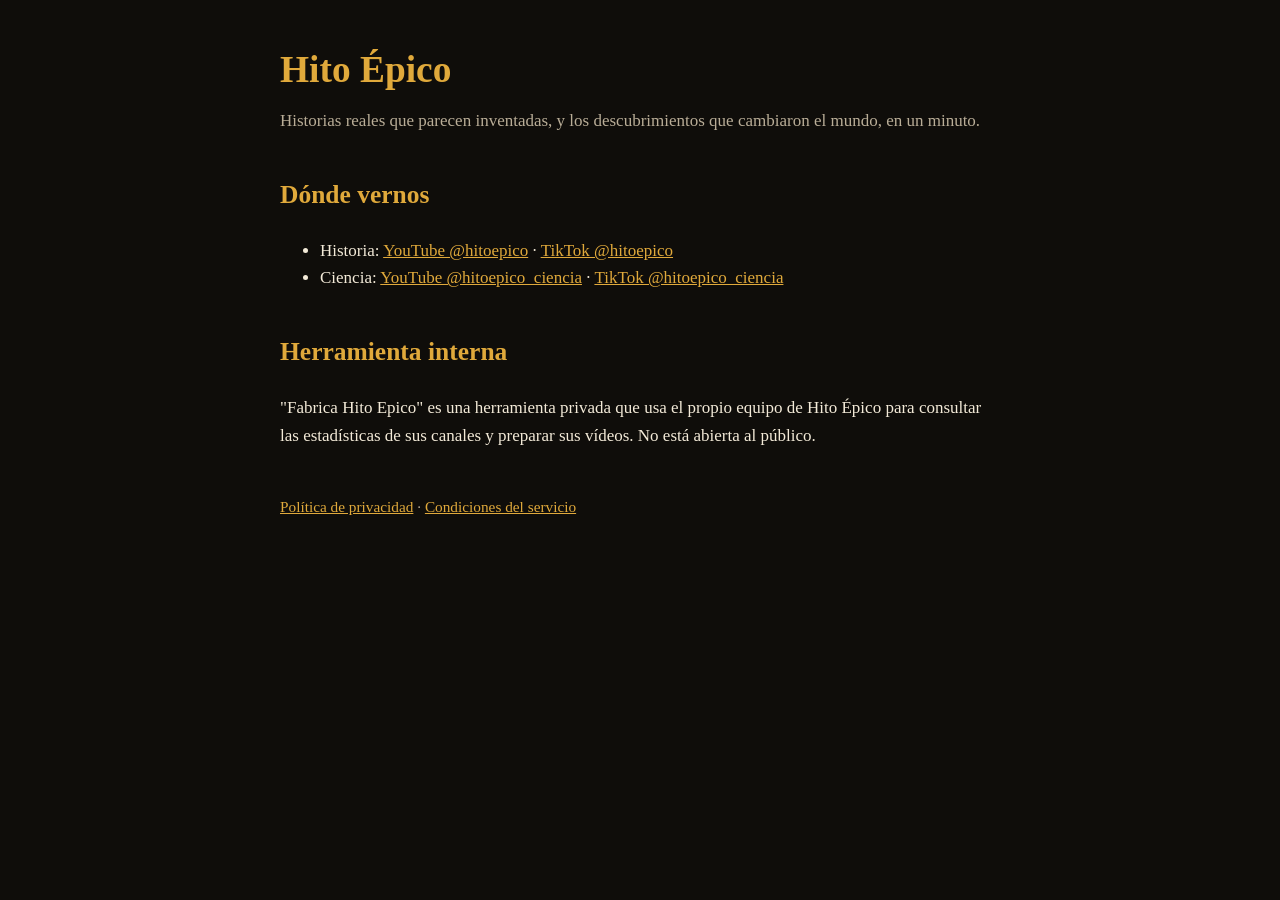
<file: index.html>
<!doctype html>
<html lang="es"><head><meta charset="utf-8"><meta name="viewport" content="width=device-width,initial-scale=1">
<title>Hito Épico</title><link rel="stylesheet" href="estilo.css"></head>
<body><main>
<h1>Hito Épico</h1>
<p class="sub">Historias reales que parecen inventadas, y los descubrimientos que cambiaron el mundo, en un minuto.</p>
<h2>Dónde vernos</h2>
<ul>
<li>Historia: <a href="https://www.youtube.com/@hitoepico">YouTube @hitoepico</a> · <a href="https://www.tiktok.com/@hitoepico">TikTok @hitoepico</a></li>
<li>Ciencia: <a href="https://www.youtube.com/@hitoepico_ciencia">YouTube @hitoepico_ciencia</a> · <a href="https://www.tiktok.com/@hitoepico_ciencia">TikTok @hitoepico_ciencia</a></li>
</ul>
<h2>Herramienta interna</h2>
<p>"Fabrica Hito Epico" es una herramienta privada que usa el propio equipo de Hito Épico para consultar las estadísticas de sus canales y preparar sus vídeos. No está abierta al público.</p>
<footer><a href="privacidad.html">Política de privacidad</a> · <a href="condiciones.html">Condiciones del servicio</a></footer>
</main></body></html>
</file>
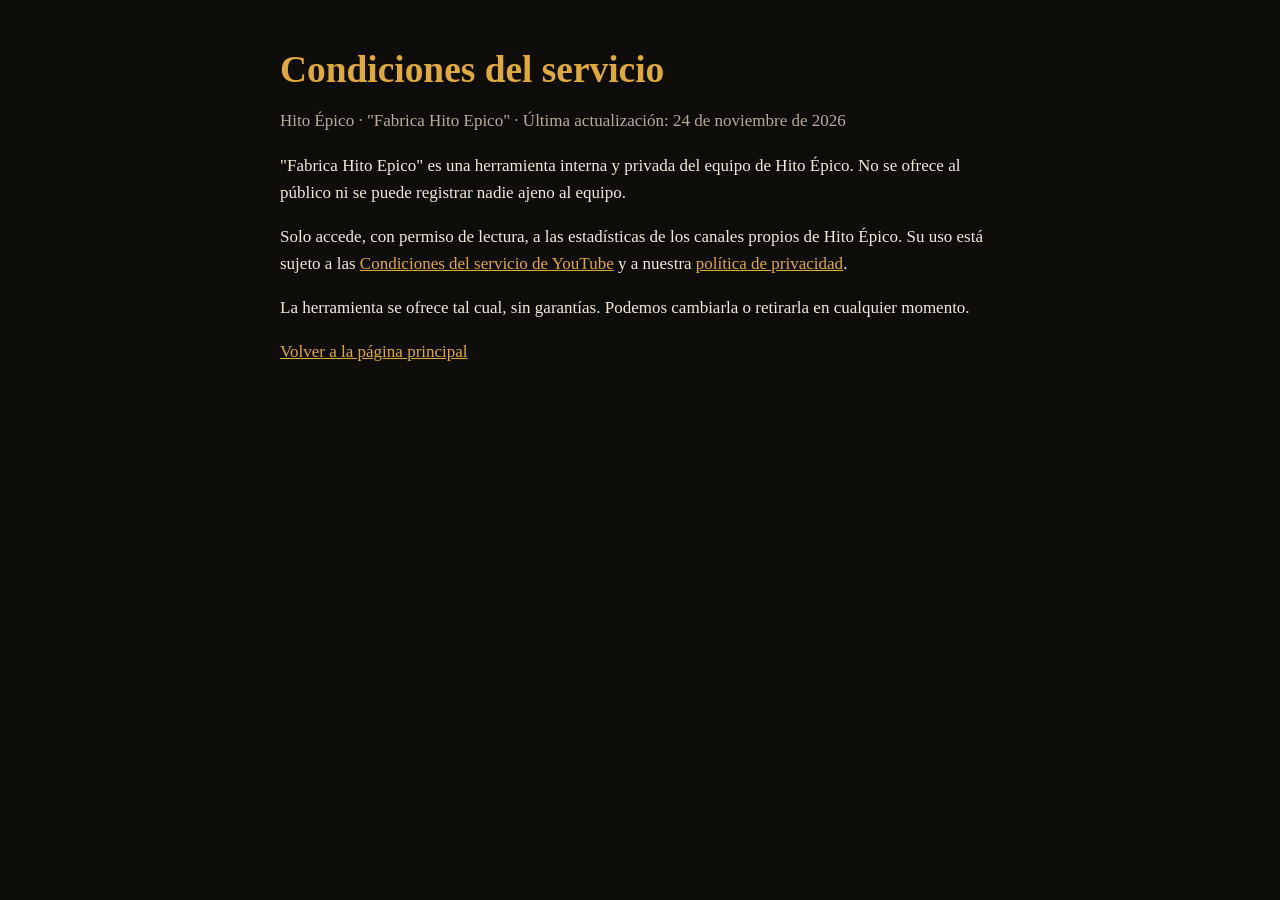
<file: condiciones.html>
<!doctype html>
<html lang="es"><head><meta charset="utf-8"><meta name="viewport" content="width=device-width,initial-scale=1">
<title>Condiciones del servicio</title><link rel="stylesheet" href="estilo.css"></head>
<body><main>
<h1>Condiciones del servicio</h1>
<p class="sub">Hito Épico · "Fabrica Hito Epico" · Última actualización: 24 de noviembre de 2026</p>
<p>"Fabrica Hito Epico" es una herramienta interna y privada del equipo de Hito Épico. No se ofrece al público ni se puede registrar nadie ajeno al equipo.</p>
<p>Solo accede, con permiso de lectura, a las estadísticas de los canales propios de Hito Épico. Su uso está sujeto a las <a href="https://www.youtube.com/t/terms">Condiciones del servicio de YouTube</a> y a nuestra <a href="privacidad.html">política de privacidad</a>.</p>
<p>La herramienta se ofrece tal cual, sin garantías. Podemos cambiarla o retirarla en cualquier momento.</p>
<p><a href="index.html">Volver a la página principal</a></p>
</main></body></html>
</file>
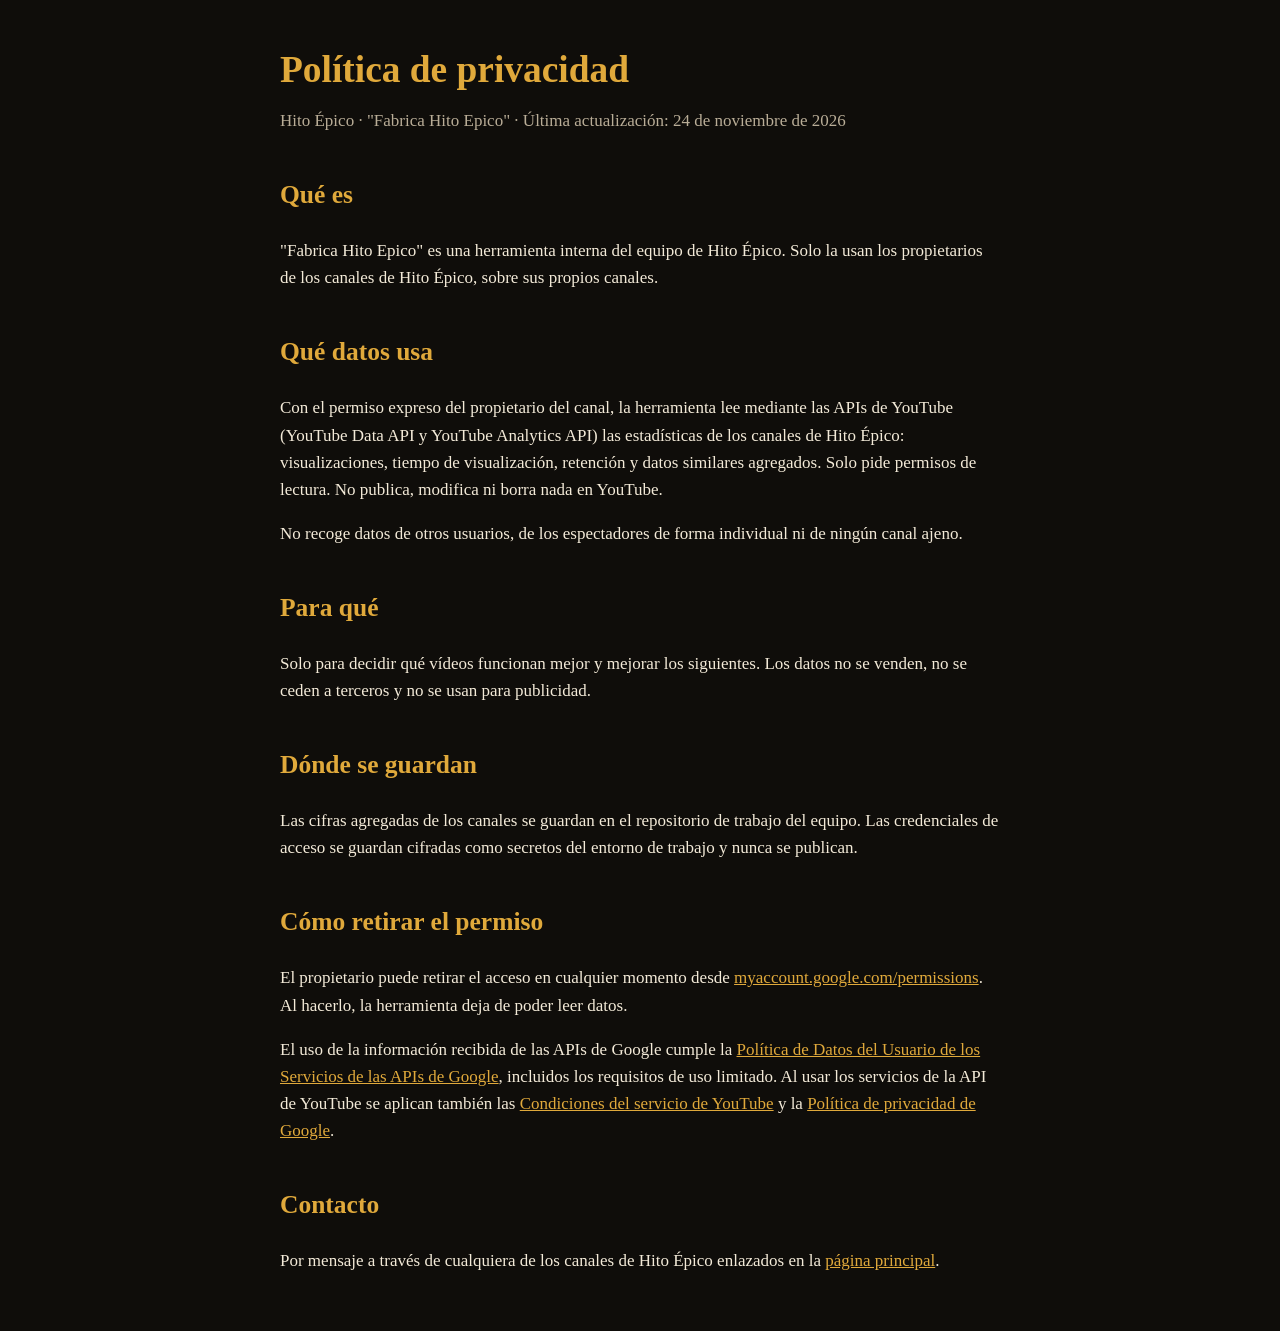
<file: privacidad.html>
<!doctype html>
<html lang="es"><head><meta charset="utf-8"><meta name="viewport" content="width=device-width,initial-scale=1">
<title>Política de privacidad</title><link rel="stylesheet" href="estilo.css"></head>
<body><main>
<h1>Política de privacidad</h1>
<p class="sub">Hito Épico · "Fabrica Hito Epico" · Última actualización: 24 de noviembre de 2026</p>
<h2>Qué es</h2>
<p>"Fabrica Hito Epico" es una herramienta interna del equipo de Hito Épico. Solo la usan los propietarios de los canales de Hito Épico, sobre sus propios canales.</p>
<h2>Qué datos usa</h2>
<p>Con el permiso expreso del propietario del canal, la herramienta lee mediante las APIs de YouTube (YouTube Data API y YouTube Analytics API) las estadísticas de los canales de Hito Épico: visualizaciones, tiempo de visualización, retención y datos similares agregados. Solo pide permisos de lectura. No publica, modifica ni borra nada en YouTube.</p>
<p>No recoge datos de otros usuarios, de los espectadores de forma individual ni de ningún canal ajeno.</p>
<h2>Para qué</h2>
<p>Solo para decidir qué vídeos funcionan mejor y mejorar los siguientes. Los datos no se venden, no se ceden a terceros y no se usan para publicidad.</p>
<h2>Dónde se guardan</h2>
<p>Las cifras agregadas de los canales se guardan en el repositorio de trabajo del equipo. Las credenciales de acceso se guardan cifradas como secretos del entorno de trabajo y nunca se publican.</p>
<h2>Cómo retirar el permiso</h2>
<p>El propietario puede retirar el acceso en cualquier momento desde <a href="https://myaccount.google.com/permissions">myaccount.google.com/permissions</a>. Al hacerlo, la herramienta deja de poder leer datos.</p>
<p>El uso de la información recibida de las APIs de Google cumple la <a href="https://developers.google.com/terms/api-services-user-data-policy">Política de Datos del Usuario de los Servicios de las APIs de Google</a>, incluidos los requisitos de uso limitado. Al usar los servicios de la API de YouTube se aplican también las <a href="https://www.youtube.com/t/terms">Condiciones del servicio de YouTube</a> y la <a href="https://policies.google.com/privacy">Política de privacidad de Google</a>.</p>
<h2>Contacto</h2>
<p>Por mensaje a través de cualquiera de los canales de Hito Épico enlazados en la <a href="index.html">página principal</a>.</p>
</main></body></html>
</file>
<file: estilo.css>
:root{--bg:#0f0d0a;--fg:#f3ead8;--acc:#e0a93b;--mut:#b9ad97}
body{margin:0;background:var(--bg);color:var(--fg);font:17px/1.6 Georgia,serif}
main{max-width:720px;margin:0 auto;padding:40px 16px}
h1{color:var(--acc);font-size:2.2em;margin:0 0 .2em}
h2{color:var(--acc);margin-top:1.6em}
a{color:var(--acc)}
p.sub{color:var(--mut);margin-top:0}
footer{margin-top:3em;color:var(--mut);font-size:.9em}
</file>
